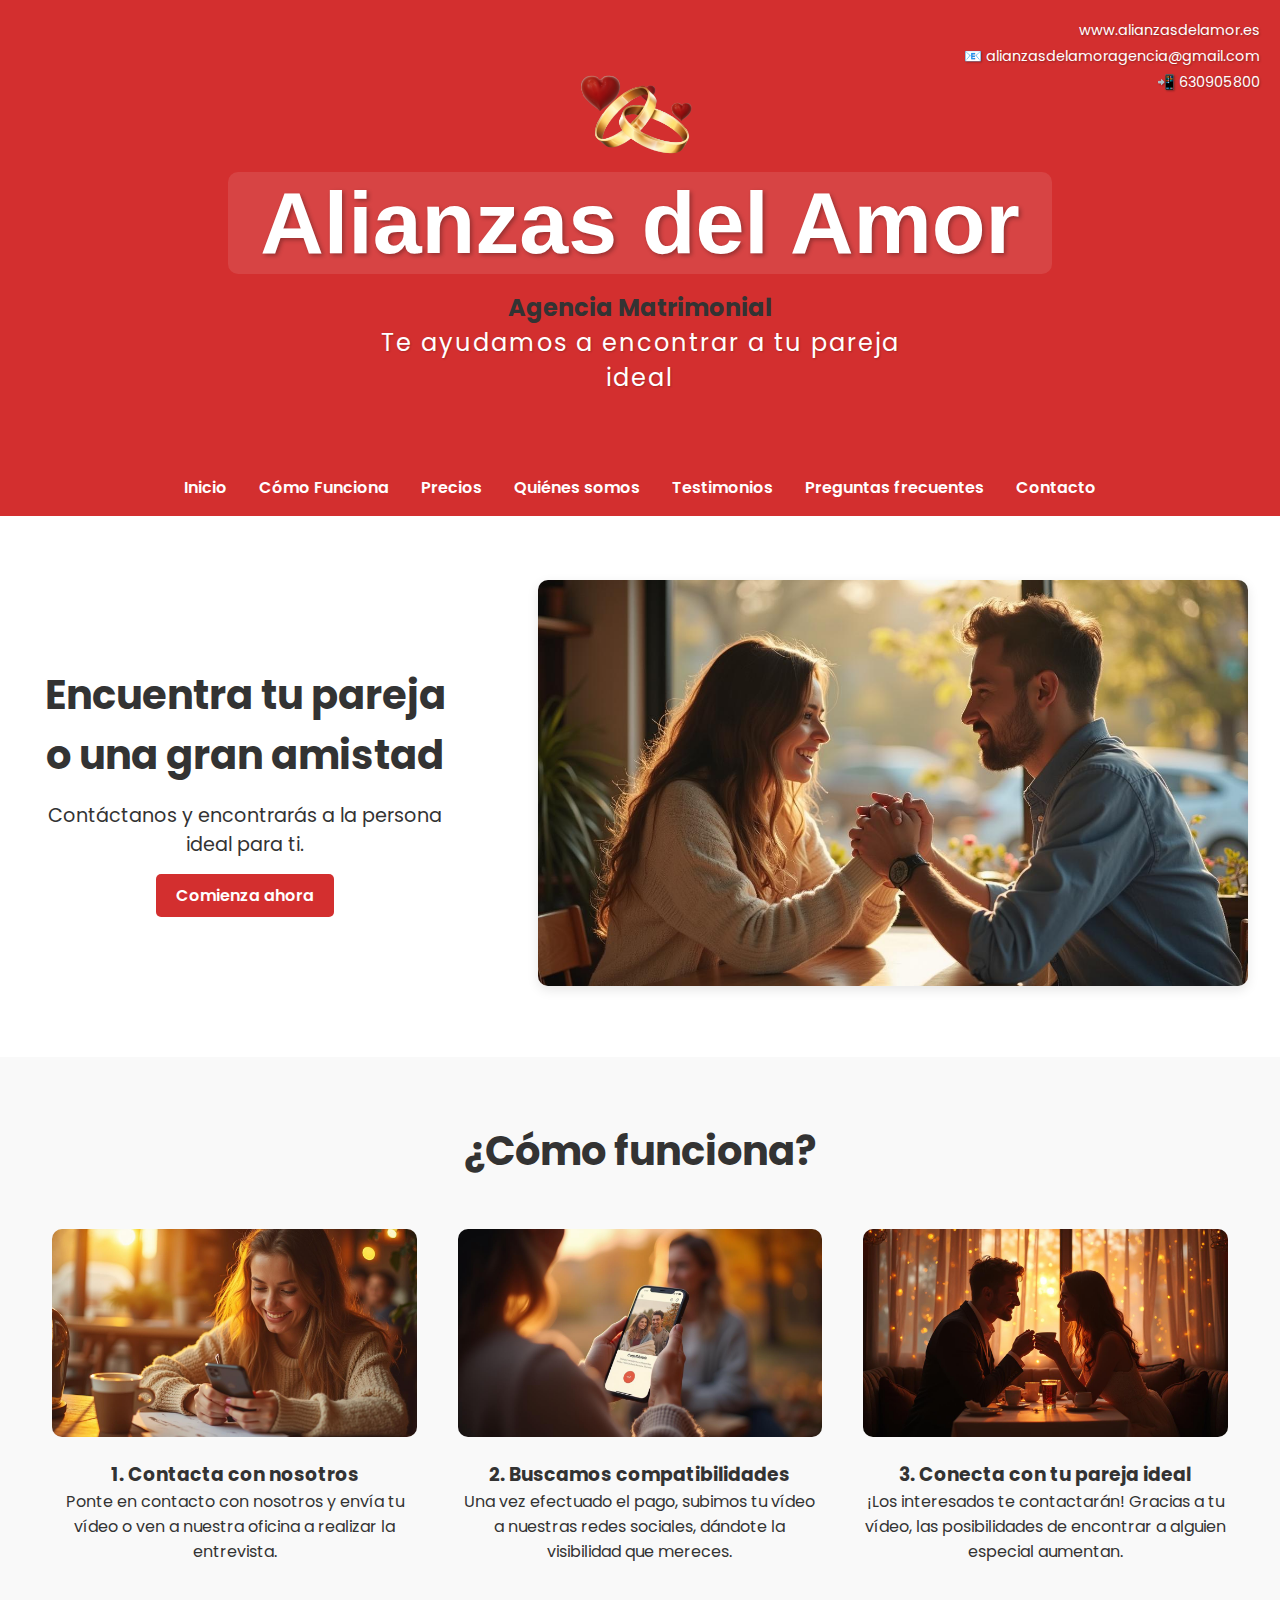
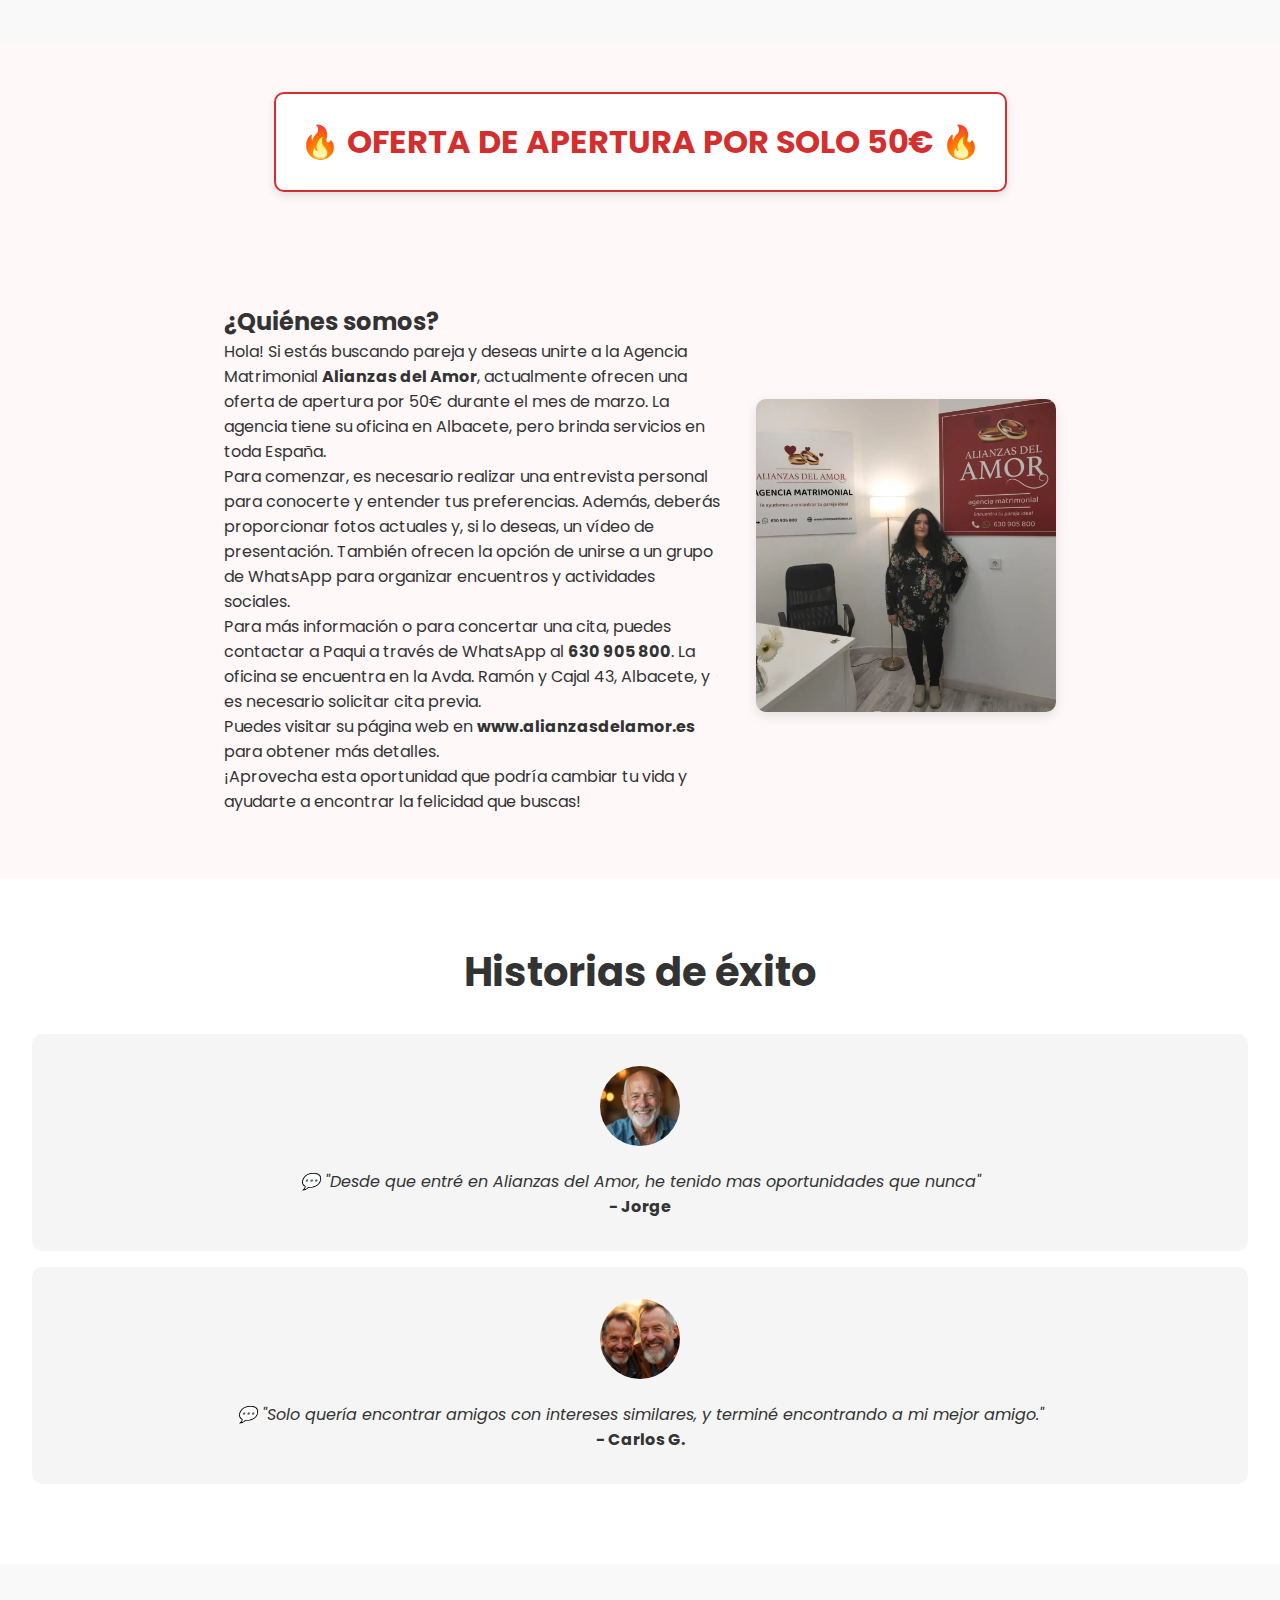
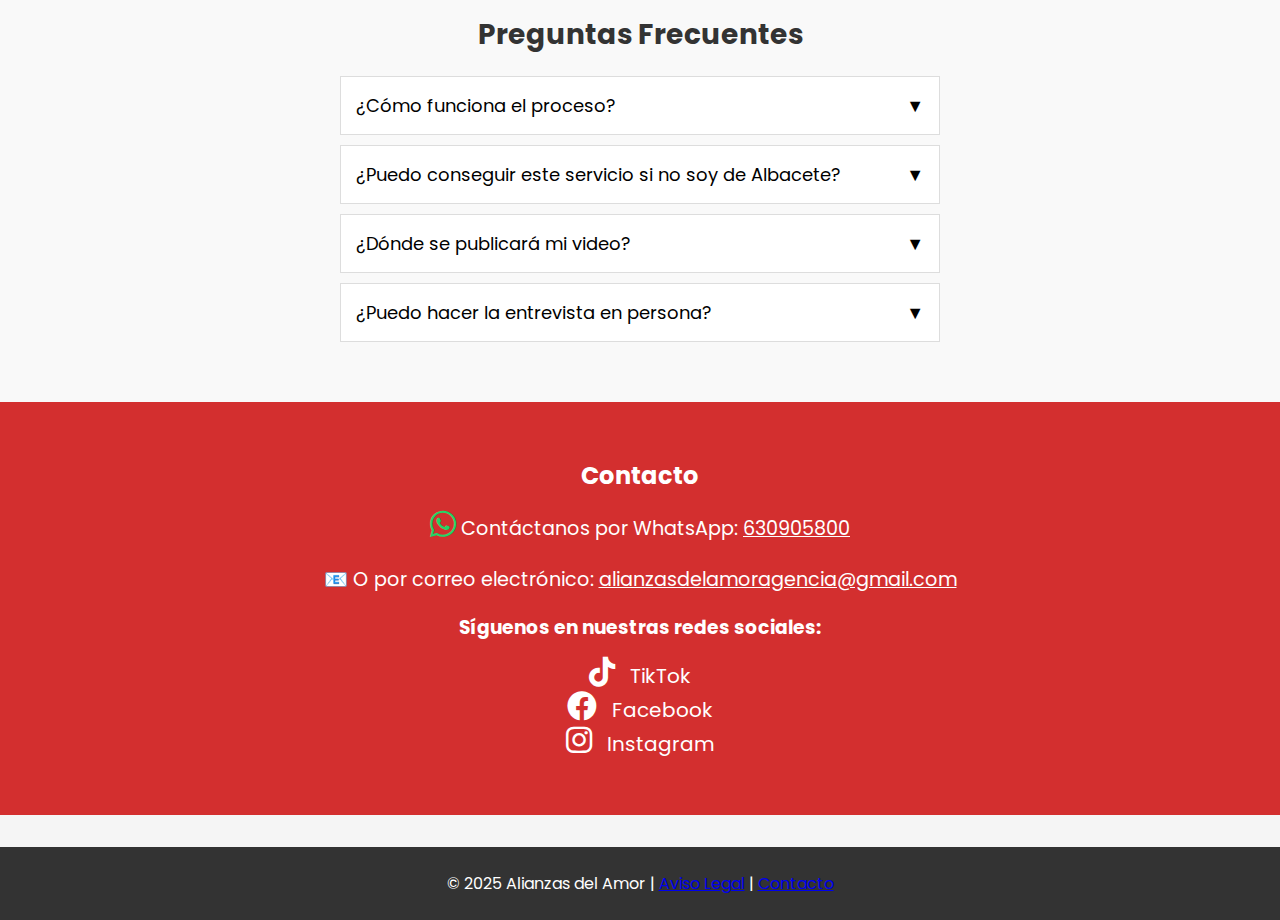
<file: index.html>
<!DOCTYPE html>
<html lang="es">
<head>
    <meta charset="UTF-8">
    <meta name="viewport" content="width=device-width, initial-scale=1.0">
    <title>Alianzas del Amor</title>

    <!-- Favicon -->
    <link rel="icon" href="favicon.ico" type="image/x-icon">

    <!-- Imagen al compartir -->
    <meta property="og:title" content="Alianzas del Amor - Encuentra tu pareja ideal" />
    <meta property="og:description" content="Conoce nuestra agencia matrimonial y encuentra el amor de tu vida." />
    <meta property="og:image" content="https://raw.githubusercontent.com/alianzasdelamor/agenciamatrimonial/main/imagenes/portada.jpg
" /> 
    <meta property="og:url" content="http://www.alianzasdelamor.es/" />
    <meta property="og:type" content="website" />

    <!-- para iconos -->
    <link rel="stylesheet" href="https://cdnjs.cloudflare.com/ajax/libs/font-awesome/6.0.0-beta3/css/all.min.css">

    <!-- Etiquetas para busqueda en google -->
    <meta name="description" content="Alianzas del Amor, Agencia matrimonial para encontrar pareja. Historias de amor reales y conexiones auténticas. Te ayudamos a encontrar tu pareja ideal">
    <meta name="keywords" content="agencia matrimonial, encontrar pareja, relaciones serias, alianzas del amor, alianzasdelamor, alquilofacil_albacete">

    
    <!-- Fuentes de Google -->
    <link href="https://fonts.googleapis.com/css2?family=Poppins:wght@400;600&display=swap" rel="stylesheet">
    <link href="https://fonts.googleapis.com/css2?family=Dancing+Script:wght@700&display=swap" rel="stylesheet">
    
    <!-- Hoja de estilos -->
    <link rel="stylesheet" href="style.css">
    
    <!-- Biblioteca AOS para animaciones -->
    <script src="https://cdn.jsdelivr.net/npm/aos@2.3.1/dist/aos.js"></script>
</head>
<body>
    <!-- Header -->
    <header>
        <div class="contact-info">
            <a href="https://www.alianzasdelamor.es/" target="_blank">www.alianzasdelamor.es</a> 
            <a href="mailto:alianzasdelamoragencia@gmail.com">📧 alianzasdelamoragencia@gmail.com</a>
            <a href="https://wa.me/34630905800" target="_blank">📲 630905800</a>
        </div>
        <div class="header-content">
            <img src="imagenes/logo.png" alt="Logo Alianzas del Amor" class="logo">
            <h1>Alianzas del Amor</h1>
            <h2 class="subtitulo">Agencia Matrimonial</h2>
        </div>
        <p>Te ayudamos a encontrar a tu pareja ideal</p>
    </header>

    <!-- Barra de Navegación -->
    <nav>
        <ul>
            <li><a href="#hero">Inicio</a></li>
            <li><a href="#como-funciona">Cómo Funciona</a></li>
            <li><a href="#precios">Precios</a></li>
            <li><a href="#quienes-somos">Quiénes somos</a></li>
            <li><a href="#testimonios">Testimonios</a></li>
            <li><a href="#faq">Preguntas frecuentes</a></li>
            <li><a href="#contacto">Contacto</a></li>
        </ul>
    </nav>

    <!-- Sección Hero -->
    <section class="hero" id="hero" data-aos="fade-up" data-aos-delay="100">
        <div class="hero-text">
            <h2>Encuentra tu pareja o una gran amistad</h2>
            <p>Contáctanos y encontrarás a la persona ideal para ti.</p>
            <a href="#contacto" class="btn">Comienza ahora</a>
        </div>
        <div class="hero-img">
            <img src="imagenes/pareja_feliz.jpg" alt="Pareja feliz">
        </div>
    </section>

    <!-- Sección de Cómo Funciona -->
    <section class="como-funciona" id="como-funciona" data-aos="fade-up" data-aos-delay="150">
        <h2>¿Cómo funciona?</h2>
        <div class="pasos">
            <div class="paso" data-aos="zoom-in" data-aos-delay="200">
                <img src="imagenes/formulario.jpg" alt="Formulario">
                <h3>1. Contacta con nosotros</h3>
                <p>Ponte en contacto con nosotros y envía tu vídeo o ven a nuestra oficina a realizar la entrevista.</p>
            </div>
            <div class="paso" data-aos="zoom-in" data-aos-delay="250">
                <img src="imagenes/conexion.jpg" alt="Conexión">
                <h3>2. Buscamos compatibilidades</h3>
                <p>Una vez efectuado el pago, subimos tu vídeo a nuestras redes sociales, dándote la visibilidad que mereces.</p>
            </div>
            <div class="paso" data-aos="zoom-in" data-aos-delay="300">
                <img src="imagenes/cita.jpg" alt="Cita">
                <h3>3. Conecta con tu pareja ideal</h3>
                <p>¡Los interesados te contactarán! Gracias a tu vídeo, las posibilidades de encontrar a alguien especial aumentan.</p>
            </div>
        </div>
    </section>

    <!-- Sección de Precios -->
    <section class="precios" id="precios" data-aos="fade-up">
    <h2 class="oferta-texto">🔥 OFERTA DE APERTURA POR SOLO 50€ 🔥</h2>
    </section>

    <!-- Sección de quienes somos -->
    <section class="quienes-somos" id="quienes-somos" data-aos="fade-up">
    <div class="contenido">
        <div class="texto">
            <h2>¿Quiénes somos?</h2>
            <p>Hola! Si estás buscando pareja y deseas unirte a la Agencia Matrimonial <strong>Alianzas del Amor</strong>, actualmente ofrecen una oferta de apertura por 50€ durante el mes de marzo. La agencia tiene su oficina en Albacete, pero brinda servicios en toda España.</p>
            <p>Para comenzar, es necesario realizar una entrevista personal para conocerte y entender tus preferencias. Además, deberás proporcionar fotos actuales y, si lo deseas, un vídeo de presentación. También ofrecen la opción de unirse a un grupo de WhatsApp para organizar encuentros y actividades sociales.</p>
            <p>Para más información o para concertar una cita, puedes contactar a Paqui a través de WhatsApp al <strong>630 905 800</strong>. La oficina se encuentra en la Avda. Ramón y Cajal 43, Albacete, y es necesario solicitar cita previa.</p>
            <p>Puedes visitar su página web en <strong>www.alianzasdelamor.es</strong> para obtener más detalles.</p>
            <p>¡Aprovecha esta oportunidad que podría cambiar tu vida y ayudarte a encontrar la felicidad que buscas!</p> 
        </div>
        <div class="imagen">
            <img src="imagenes/paqui.jpeg" alt="Paqui - Alianzas del Amor">
        </div>
    </div>
    </section>



    <!-- Testimonios -->
    <section class="testimonios" id="testimonios" data-aos="fade-up" data-aos-delay="100">
        <h2>Historias de éxito</h2>
        <div class="testimonio" data-aos="fade-right" data-aos-delay="150">
            <img src="imagenes/juan.png" alt="María y Jorge">
            <p>💬 "Desde que entré en Alianzas del Amor, he tenido mas oportunidades que nunca"</p>
            <h4>- Jorge</h4>
        </div>
        <div class="testimonio" data-aos="fade-left" data-aos-delay="200">
            <img src="imagenes/carlos.jpg" alt="Carlos G.">
            <p>💬 "Solo quería encontrar amigos con intereses similares, y terminé encontrando a mi mejor amigo."</p>
            <h4>- Carlos G.</h4>
        </div>
    </section>

    <!-- FAQ -->
    <section id="faq" class="faq-section">
    <div class="container">
        <h2>Preguntas Frecuentes</h2>
        <div class="faq-item">
            <button class="faq-question">¿Cómo funciona el proceso? <span class="arrow">▼</span></button>
            <div class="faq-answer">
                <p>Contacta por WhatsApp con nosotros, acepta la política de privacidad, graba un video o realiza una entrevista en persona con Paqui, y tu video se subirá a nuestras redes sociales para encontrar personas interesadas en ti.</p>
            </div>
        </div>
        <div class="faq-item">
            <button class="faq-question">¿Puedo conseguir este servicio si no soy de Albacete? <span class="arrow">▼</span></button>
            <div class="faq-answer">
                <p>Por supuesto, si no tienes la posibilidad de agendar una entrevista con nosotros, te damos la posibilidad de enviar tu propio vídeo.</p>
            </div>
        </div>
        <div class="faq-item">
            <button class="faq-question">¿Dónde se publicará mi video? <span class="arrow">▼</span></button>
            <div class="faq-answer">
                <p>Los videos se suben a las redes sociales de la agencia matrimonial para que personas interesadas puedan contactarte.</p>
            </div>
        </div>
        <div class="faq-item">
            <button class="faq-question">¿Puedo hacer la entrevista en persona? <span class="arrow">▼</span></button>
            <div class="faq-answer">
                <p>Sí, si vives cerca de Albacete, puedes realizar la entrevista en persona con nosotros.</p>
            </div>
        </div>
    </div>
    </section>


    <!-- Sección de Contacto -->
    <section class="contacto" id="contacto" data-aos="fade-up" data-aos-delay="100">
        <h2>Contacto</h2>
        <div class="info-contacto">
            <p>
                <i class="fab fa-whatsapp" style="font-size: 30px; color: #25D366;"></i>
                Contáctanos por WhatsApp: 
                <a href="https://wa.me/34630905800" target="_blank">630905800</a>
            </p>
            <p>📧 O por correo electrónico: 
                <a href="mailto:alianzasdelamoragencia@gmail.com">alianzasdelamoragencia@gmail.com</a>
            </p>
        </div>

        <!-- Sección de Redes Sociales -->
        <div class="redes-sociales">
            <h3>Síguenos en nuestras redes sociales:</h3>
            <ul>
                <li><a href="https://www.tiktok.com/@alquilofacil_albacete" target="_blank"><i class="fab fa-tiktok" style="font-size: 30px;"></i> TikTok</a></li>
                <li><a href="https://www.facebook.com/people/Alianzas-del-Amor/61573370337314/" target="_blank"><i class="fab fa-facebook" style="font-size: 30px;"></i> Facebook</a></li>
                <li><a href="https://www.instagram.com/alquilofacil_albacete" target="_blank"><i class="fab fa-instagram" style="font-size: 30px;"></i> Instagram</a></li>
            </ul>
        </div>
    </section>

    <!-- Botón Volver Arriba -->
    <button id="back-to-top" title="Volver arriba">↑</button>

    <footer>
    <p>
        © 2025 Alianzas del Amor | 
        <a href="aviso-legal.html">Aviso Legal</a> | 
        <a href="mailto:paquigregorionavarro@gmail.com">Contacto</a>
    </p>
    </footer>

    <script src="script.js"></script>
</body>
</html>
</file>
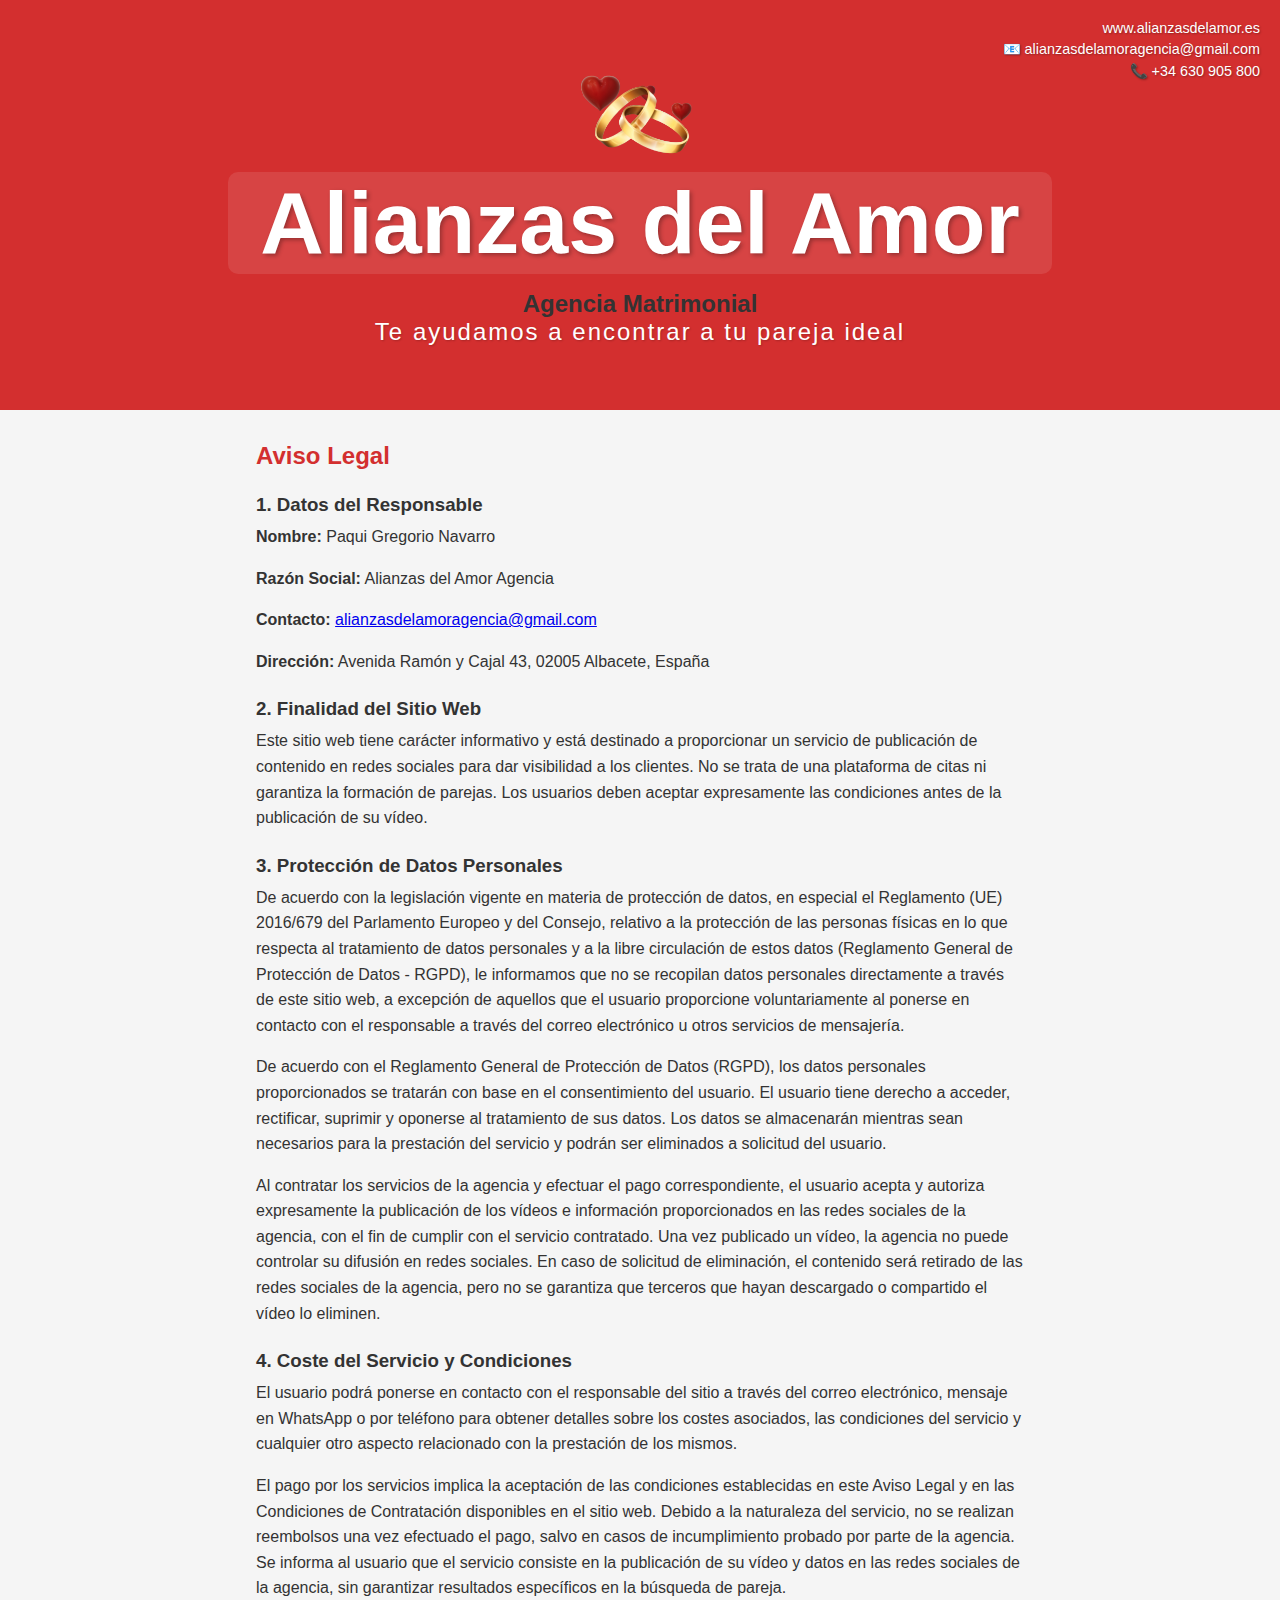
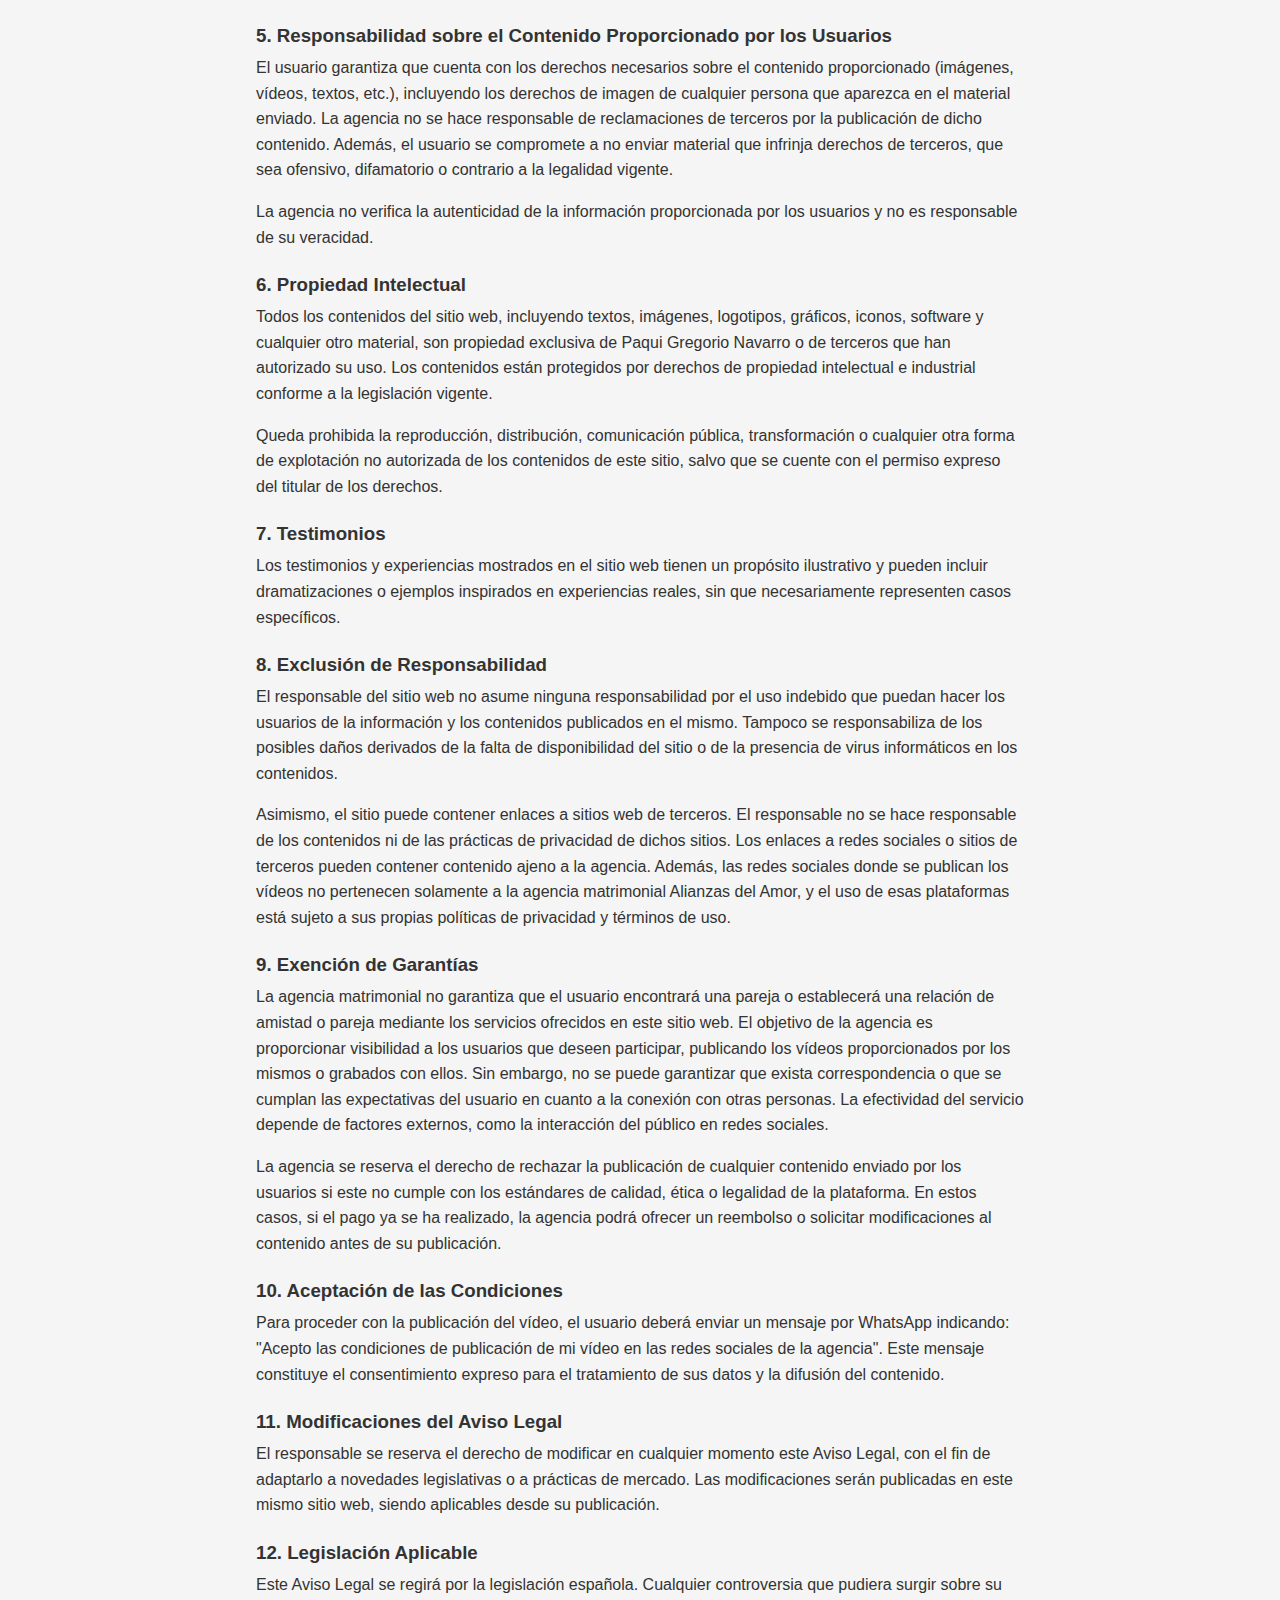
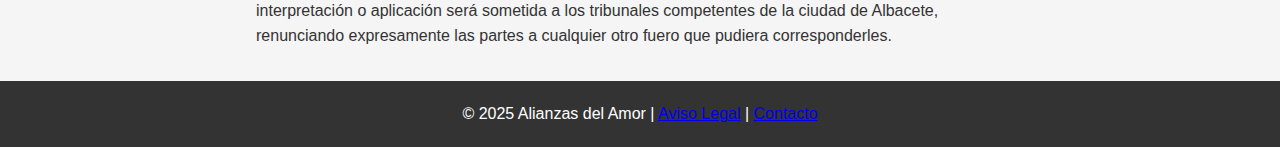
<file: aviso-legal.html>
<!DOCTYPE html>
<html lang="es">
<head>
    <meta charset="UTF-8">
    <meta name="viewport" content="width=device-width, initial-scale=1.0">
    <title>Aviso Legal - Alianzas del Amor</title>

    <!-- Favicon -->
    <link rel="icon" href="favicon.ico" type="image/x-icon">
    
    <link rel="stylesheet" href="style.css">
</head>
<body>
    <!-- Header -->
    <header>
        <div class="contact-info">
            <a href="https://www.alianzasdelamor.es/" target="_blank">www.alianzasdelamor.es</a>
            <a href="mailto:alianzasdelamoragencia@gmail.com">📧 alianzasdelamoragencia@gmail.com</a>
            <a href="tel:+34630905800">📞 +34 630 905 800</a>
        </div>
        <div class="header-content">
            <img src="imagenes/logo.png" alt="Logo Alianzas del Amor" class="logo">
            <h1>Alianzas del Amor</h1>
            <h2 class="subtitulo">Agencia Matrimonial</h2>
        </div>
        <p>Te ayudamos a encontrar a tu pareja ideal</p>
    </header>

    <main class="contenedor">
    <h2>Aviso Legal</h2>
    
    <h3>1. Datos del Responsable</h3>
    <p><strong>Nombre:</strong> Paqui Gregorio Navarro</p>
    <p><strong>Razón Social:</strong> Alianzas del Amor Agencia</p>
    <p><strong>Contacto:</strong> <a href="mailto:alianzasdelamoragencia@gmail.com">alianzasdelamoragencia@gmail.com</a></p>
    <p><strong>Dirección:</strong> Avenida Ramón y Cajal 43, 02005 Albacete, España</p>

    <h3>2. Finalidad del Sitio Web</h3>
    <p>Este sitio web tiene carácter informativo y está destinado a proporcionar un servicio de publicación de contenido en redes sociales para dar visibilidad a los clientes. No se trata de una plataforma de citas ni garantiza la formación de parejas. Los usuarios deben aceptar expresamente las condiciones antes de la publicación de su vídeo.</p>

    <h3>3. Protección de Datos Personales</h3>
    <p>De acuerdo con la legislación vigente en materia de protección de datos, en especial el Reglamento (UE) 2016/679 del Parlamento Europeo y del Consejo, relativo a la protección de las personas físicas en lo que respecta al tratamiento de datos personales y a la libre circulación de estos datos (Reglamento General de Protección de Datos - RGPD), le informamos que no se recopilan datos personales directamente a través de este sitio web, a excepción de aquellos que el usuario proporcione voluntariamente al ponerse en contacto con el responsable a través del correo electrónico u otros servicios de mensajería.</p>

    <p>De acuerdo con el Reglamento General de Protección de Datos (RGPD), los datos personales proporcionados se tratarán con base en el consentimiento del usuario. El usuario tiene derecho a acceder, rectificar, suprimir y oponerse al tratamiento de sus datos. Los datos se almacenarán mientras sean necesarios para la prestación del servicio y podrán ser eliminados a solicitud del usuario.</p>
    
    <p>Al contratar los servicios de la agencia y efectuar el pago correspondiente, el usuario acepta y autoriza expresamente la publicación de los vídeos e información proporcionados en las redes sociales de la agencia, con el fin de cumplir con el servicio contratado. Una vez publicado un vídeo, la agencia no puede controlar su difusión en redes sociales. En caso de solicitud de eliminación, el contenido será retirado de las redes sociales de la agencia, pero no se garantiza que terceros que hayan descargado o compartido el vídeo lo eliminen.</p>

    <h3>4. Coste del Servicio y Condiciones</h3>
    <p>El usuario podrá ponerse en contacto con el responsable del sitio a través del correo electrónico, mensaje en WhatsApp o por teléfono para obtener detalles sobre los costes asociados, las condiciones del servicio y cualquier otro aspecto relacionado con la prestación de los mismos.</p>
    
    <p>El pago por los servicios implica la aceptación de las condiciones establecidas en este Aviso Legal y en las Condiciones de Contratación disponibles en el sitio web. Debido a la naturaleza del servicio, no se realizan reembolsos una vez efectuado el pago, salvo en casos de incumplimiento probado por parte de la agencia. Se informa al usuario que el servicio consiste en la publicación de su vídeo y datos en las redes sociales de la agencia, sin garantizar resultados específicos en la búsqueda de pareja.</p>

    <h3>5. Responsabilidad sobre el Contenido Proporcionado por los Usuarios</h3>
    <p>El usuario garantiza que cuenta con los derechos necesarios sobre el contenido proporcionado (imágenes, vídeos, textos, etc.), incluyendo los derechos de imagen de cualquier persona que aparezca en el material enviado. La agencia no se hace responsable de reclamaciones de terceros por la publicación de dicho contenido. Además, el usuario se compromete a no enviar material que infrinja derechos de terceros, que sea ofensivo, difamatorio o contrario a la legalidad vigente.</p>

    <p>La agencia no verifica la autenticidad de la información proporcionada por los usuarios y no es responsable de su veracidad.</p>

    <h3>6. Propiedad Intelectual</h3>
    <p>Todos los contenidos del sitio web, incluyendo textos, imágenes, logotipos, gráficos, iconos, software y cualquier otro material, son propiedad exclusiva de Paqui Gregorio Navarro o de terceros que han autorizado su uso. Los contenidos están protegidos por derechos de propiedad intelectual e industrial conforme a la legislación vigente.</p>
    
    <p>Queda prohibida la reproducción, distribución, comunicación pública, transformación o cualquier otra forma de explotación no autorizada de los contenidos de este sitio, salvo que se cuente con el permiso expreso del titular de los derechos.</p>

    <h3>7. Testimonios</h3>
    <p>Los testimonios y experiencias mostrados en el sitio web tienen un propósito ilustrativo y pueden incluir dramatizaciones o ejemplos inspirados en experiencias reales, sin que necesariamente representen casos específicos.</p>
        
    <h3>8. Exclusión de Responsabilidad</h3>
    <p>El responsable del sitio web no asume ninguna responsabilidad por el uso indebido que puedan hacer los usuarios de la información y los contenidos publicados en el mismo. Tampoco se responsabiliza de los posibles daños derivados de la falta de disponibilidad del sitio o de la presencia de virus informáticos en los contenidos.</p>
    
    <p>Asimismo, el sitio puede contener enlaces a sitios web de terceros. El responsable no se hace responsable de los contenidos ni de las prácticas de privacidad de dichos sitios. Los enlaces a redes sociales o sitios de terceros pueden contener contenido ajeno a la agencia. Además, las redes sociales donde se publican los vídeos no pertenecen solamente a la agencia matrimonial Alianzas del Amor, y el uso de esas plataformas está sujeto a sus propias políticas de privacidad y términos de uso.</p>

    <h3>9. Exención de Garantías</h3>
    <p>La agencia matrimonial no garantiza que el usuario encontrará una pareja o establecerá una relación de amistad o pareja mediante los servicios ofrecidos en este sitio web. El objetivo de la agencia es proporcionar visibilidad a los usuarios que deseen participar, publicando los vídeos proporcionados por los mismos o grabados con ellos. Sin embargo, no se puede garantizar que exista correspondencia o que se cumplan las expectativas del usuario en cuanto a la conexión con otras personas. La efectividad del servicio depende de factores externos, como la interacción del público en redes sociales.</p>
    
    <p>La agencia se reserva el derecho de rechazar la publicación de cualquier contenido enviado por los usuarios si este no cumple con los estándares de calidad, ética o legalidad de la plataforma. En estos casos, si el pago ya se ha realizado, la agencia podrá ofrecer un reembolso o solicitar modificaciones al contenido antes de su publicación.</p>

    <h3>10. Aceptación de las Condiciones</h3>
    <p>Para proceder con la publicación del vídeo, el usuario deberá enviar un mensaje por WhatsApp indicando: "Acepto las condiciones de publicación de mi vídeo en las redes sociales de la agencia". Este mensaje constituye el consentimiento expreso para el tratamiento de sus datos y la difusión del contenido.</p>

    <h3>11. Modificaciones del Aviso Legal</h3>
    <p>El responsable se reserva el derecho de modificar en cualquier momento este Aviso Legal, con el fin de adaptarlo a novedades legislativas o a prácticas de mercado. Las modificaciones serán publicadas en este mismo sitio web, siendo aplicables desde su publicación.</p>

    <h3>12. Legislación Aplicable</h3>
    <p>Este Aviso Legal se regirá por la legislación española. Cualquier controversia que pudiera surgir sobre su interpretación o aplicación será sometida a los tribunales competentes de la ciudad de Albacete, renunciando expresamente las partes a cualquier otro fuero que pudiera corresponderles.</p>
    </main>




    <footer>
        <p>
            © 2025 Alianzas del Amor | 
            <a href="aviso-legal.html">Aviso Legal</a> | 
            <a href="mailto:alianzasdelamoragencia@gmail.com">Contacto</a>
        </p>
    </footer>
</body>
</html>
</file>
<file: style.css>
* {
    margin: 0;
    padding: 0;
    box-sizing: border-box;
    font-family: 'Poppins', sans-serif;
}

body {
    background-color: #f5f5f5;
    color: #333;
}

/* ================= HEADER ACTUALIZADO ================= */
/* 📌 HEADER ROMÁNTICO CON CORAZONES ANIMADOS */
header {
    background: #D32F2F;
    padding: 4rem 0;
    position: relative;
    text-align: center;
    overflow: hidden;
}

/* Corazones grandes de fondo */
header::before,
header::after {
    content: '';
    position: absolute;
    font-size: 6rem;
    opacity: 0.15;
    top: 50%;
    transform: translateY(-50%);
    animation: float 3s ease-in-out infinite;
    z-index: 1;
}

header::before {
    left: 15%;
}

header::after {
    right: 15%;
}

.header-content {
    display: flex;
    flex-direction: column;
    align-items: center;
    justify-content: center;
}

.logo {
    width: 130px; /* Ajusta el tamaño del logo */
    margin-bottom: 10px;
}
/* Animación de flotación */
@keyframes float {
    0%, 100% { 
        transform: translateY(-50%) rotate(0deg);
    }
    50% { 
        transform: translateY(-55%) rotate(10deg);
    }
}

/* Título principal */
header h1 {
    font-family: 'Playfair Display', sans-serif;
    font-size: 5.5rem;
    color: #fff;
    text-shadow: 2px 2px 4px rgba(0, 0, 0, 0.3);
    margin-bottom: 1rem;
    position: relative;
    z-index: 2;
    display: inline-block;
    padding: 0 2rem;
    background: rgba(255, 255, 255, 0.1);
    border-radius: 10px;
}

/* Subtítulo */
header p {
    font-size: 1.5rem;
    color: #fff;
    letter-spacing: 2px;
    position: relative;
    z-index: 2;
    max-width: 600px;
    margin: 0 auto;
    padding: 0 1rem;
    text-shadow: 1px 1px 2px rgba(0, 0, 0, 0.2);
}

/* Info de contacto ACTUALIZADA */
.contact-info {
    position: absolute;
    top: 20px;
    right: 20px;
    z-index: 3;
    display: flex;
    flex-direction: column;
    align-items: flex-end;
    gap: 5px;
}

.contact-info a {
    color: #fff;
    text-shadow: 1px 1px 2px rgba(0, 0, 0, 0.3);
    text-decoration: none;
    font-size: 0.9rem;
    transition: color 0.3s ease;
}

.contact-info a:hover {
    color: #ff8b94;
}

/* ================= RESTO DEL CSS ================= */
/* Barra de Navegación */
nav {
    background-color: #D32F2F;
    padding: 1rem;
    position: sticky;
    top: 0;
    z-index: 1000;
}

nav ul {
    list-style: none;
    display: flex;
    justify-content: center;
    gap: 2rem;
}

nav ul li a {
    color: white;
    text-decoration: none;
    font-weight: 600;
    transition: color 0.3s ease;
}

nav ul li a:hover {
    color: #ff8b94;
}

/* Efectos Hover en Pasos */
.paso {
    width: 30%;
    margin: 1rem 0;
    transition: transform 0.3s ease, box-shadow 0.3s ease;
}

.paso:hover {
    transform: translateY(-10px);
    box-shadow: 0px 8px 16px rgba(0, 0, 0, 0.2);
}

/* Imágenes en Testimonios */
.testimonio img {
    width: 80px;
    height: 80px;
    border-radius: 50%;
    margin-bottom: 1rem;
    object-fit: cover;
}

/* Botón Volver Arriba */
#back-to-top {
    position: fixed;
    bottom: 20px;
    right: 20px;
    background-color: #D32F2F;
    color: white;
    border: none;
    border-radius: 50%;
    width: 40px;
    height: 40px;
    font-size: 1.5rem;
    cursor: pointer;
    display: none;
    transition: background-color 0.3s ease;
}

#back-to-top:hover {
    background-color: #ff8b94;
}

/* Resto del CSS */
.hero {
    display: flex;
    justify-content: center; /* Cambiado de space-between */
    align-items: center;
    padding: 4rem 2rem;
    background-color: #fff;
    gap: 5rem; /* Espacio entre texto e imagen */
    text-align: center; /* Centrado para móviles */
}

.hero-text {
    max-width: 50%;
}

.hero-text h2 {
    font-size: 2.5rem;
    margin-bottom: 1rem;
}

.hero-text p {
    font-size: 1.2rem;
    margin-bottom: 1.5rem;
}

.hero-img img {
    width: 100%; /* Ocupa todo el espacio del contenedor */
    border-radius: 10px;
    box-shadow: 0px 4px 12px rgba(0, 0, 0, 0.1);
    margin: 0 auto; /* Centrado horizontal */
}

.btn {
    padding: 10px 20px;
    background-color: #d32f2f;
    color: white;
    border: none;
    border-radius: 5px;
    text-decoration: none;
    font-weight: 600;
    transition: background-color 0.3s ease;
}

.btn:hover {
    background-color: #ff8b94;
}

.como-funciona {
    padding: 4rem 2rem;
    text-align: center;
    background-color: #f9f9f9;
}

.como-funciona h2 {
    font-size: 2.5rem;
    margin-bottom: 2rem;
}

.pasos {
    display: flex;
    justify-content: space-around;
    flex-wrap: wrap;
}

.paso img {
    width: 100%;
    border-radius: 10px;
    margin-bottom: 1rem;
}

.testimonios {
    padding: 4rem 2rem;
    text-align: center;
    background-color: #fff;
}

.testimonios h2 {
    font-size: 2.5rem;
    margin-bottom: 2rem;
}

.testimonio {
    background-color: #f5f5f5;
    padding: 2rem;
    border-radius: 10px;
    margin: 1rem 0;
}

.testimonio p {
    font-style: italic;
}

.contacto {
    padding: 3.5rem 2rem;
    text-align: center;
    background-color: #D32F2F;
    color: white;
}

.contacto form {
    margin-top: 1.5rem;
}

footer {
    text-align: center;
    padding: 1.5rem;
    background-color: #333;
    color: white;
    margin-top: 2rem;
}

/* SECCIÓN DE PRECIOS */
.precios {
    padding: 3rem 2rem;
    background: #fff8f9;
    text-align: center;
}

/* Estilo del texto de la oferta */
.oferta-texto {
    font-size: 2rem;
    color: #d32f2f;
    background: white;
    padding: 1.5rem;
    border-radius: 10px;
    display: inline-block;
    font-weight: bold;
    box-shadow: 0 4px 10px rgba(0, 0, 0, 0.1);
    border: 2px solid #d32f2f;
    transition: transform 0.3s ease, box-shadow 0.3s ease;
}

/* Efecto al pasar el mouse (hover) */
.oferta-texto:hover {
    transform: translateY(-5px);
    box-shadow: 0 8px 15px rgba(0, 0, 0, 0.2);
}


.contacto form {
    display: none; /* Oculta el formulario existente */
}

.info-contacto {
    font-size: 1.2rem;
    line-height: 1.8;
    white-space: nowrap;
}

.info-contacto a {
    color: white;
    text-decoration: underline;
    transition: opacity 0.3s ease;
}

.info-contacto a:hover {
    opacity: 0.8;
}

.info-contacto p {
    margin: 1rem 0;
}

.info-pago {
    color: #666;
    font-size: 0.9rem;
    margin-top: 1rem;
}

.plan ul {
    list-style: none;
    text-align: left;
    margin: 1.5rem 0;
}

.plan li {
    padding: 0.5rem 0;
    display: flex;
    align-items: center;
    gap: 0.5rem;
}

.plan li:before {
    content: "✓";
    color: #d32f2f;
    font-weight: bold;
}
/* Sección faq */
.faq-section {
    padding: 50px 20px;
    background-color: #f9f9f9;
    text-align: center;
}

.faq-section h2 {
    font-size: 28px;
    margin-bottom: 20px;
    color: #333;
    text-align: center; /* Asegura que el título esté centrado */
    width: 100%;
}

.faq-item {
    max-width: 600px;
    margin: 10px auto;
    text-align: left;
}

.faq-question {
    width: 100%;
    background: #fff;
    border: 1px solid #ddd;
    padding: 15px;
    font-size: 18px;
    cursor: pointer;
    text-align: left;
    display: flex;
    justify-content: space-between;
    align-items: center;
}

.faq-question .arrow {
    transition: transform 0.3s ease;
}

.faq-answer {
    display: none;
    padding: 15px;
    background: #fff;
    border-left: 3px solid #007BFF;
    font-size: 16px;
    color: #555;
}

.faq-item.active .faq-answer {
    display: block;
}

.faq-item.active .faq-question .arrow {
    transform: rotate(180deg);
}

/* Cambiar color de texto a blanco en redes sociales */
.redes-sociales a {
    color: white;
    font-size: 20px;
    text-decoration: none;
}

.redes-sociales i {
    color: white;
    font-size: 30px;
    margin-right: 10px;
}

.redes-sociales a:hover {
    color: #ff9800; /* Color de hover opcional */
}

/* Espacio entre el título "Síguenos en nuestras redes sociales:" y la lista */
.redes-sociales h3 {
    margin-bottom: 15px; /* Ajusta el valor según lo que necesites */
}

.redes-sociales {
    text-align: center; /* Centra el contenido */
}

.redes-sociales ul {
    list-style: none; /* Quita los puntos */
    padding: 0; /* Elimina espacio extra a la izquierda */
    margin: 0 auto; /* Centra la lista */
    display: inline-block; /* Permite centrar la lista en línea */
}



/* Estilos para el aviso legal */
.contenedor {
    max-width: 800px;
    margin: 2rem auto;
    padding: 0 1rem;
    text-align: left;
}

.contenedor h2 {
    color: #d32f2f;
    margin-bottom: 1.5rem;
}

.contenedor h3 {
    color: #333;
    margin-top: 1.5rem;
    margin-bottom: 0.5rem;
}

.contenedor p {
    line-height: 1.6;
    margin-bottom: 1rem;
}

.quienes-somos {
    padding: 4rem 2rem;
    text-align: center;
    background-color: #fff8f9;
}

.contenido {
    display: flex;
    flex-wrap: wrap;
    justify-content: center;
    align-items: center;
    gap: 2rem;
    max-width: 900px;
    margin: auto;
}

.texto {
    flex: 1;
    max-width: 500px;
    text-align: left;
}

.imagen img {
    max-width: 300px;
    border-radius: 10px;
    box-shadow: 0px 4px 12px rgba(0, 0, 0, 0.1);
}

/* Media query para pantallas pequeñas (móviles) */
@media screen and (max-width: 768px) {
    .contenido {
        flex-direction: column; /* Cambia de fila a columna */
        gap: 1rem; /* Reduce el espacio entre los elementos */
    }

    .texto {
        max-width: 100%; /* Hace que el texto ocupe todo el ancho disponible */
        text-align: center; /* Centra el texto en pantallas pequeñas */
    }

    .imagen img {
        max-width: 80%; /* Hace que la imagen sea más pequeña en móviles */
    }
}



/* ================= MEJORAS PARA MÓVILES ================= */
@media (max-width: 1024px) {
    .hero {
        gap: 3rem;
        padding: 4rem 1rem;
    }
}@media (max-width: 768px) {
    /* Nuevas propiedades agregadas */
    html {
        scroll-snap-type: y mandatory;
        overscroll-behavior-y: contain;
    }

    /* Ajustes generales */
    .hero {
        flex-direction: column;
        gap: 2rem;
        text-align: center;
    }

    .hero-text {
        max-width: 100%;
        padding: 0 1rem;
    }

    .hero-img img {
        width: 80%;
        margin-top: 1rem;
    }

    /* Ajustes header */
    header::before,
    header::after {
        font-size: 5rem;
        left: 10%;
        right: 10%;
    }

    header h1 {
        font-size: 4rem;
        padding: 0 1rem;
    }

    /* Otros ajustes */
    .como-funciona {
        padding: 2rem;
    }

    .pasos {
        flex-direction: column;
    }

    .paso {
        width: 100%;
        margin: 1rem 0;
    }

    .testimonios {
        padding: 2rem;
    }

    .contacto input[type="email"] {
        width: 80%;
        margin-bottom: 10px;
    }

    .contacto button {
        width: 80%;
    }

    .info-contacto {
    font-size: 1rem;
    line-height: 1.8;
    }

    .info-contacto a {
    color: #fff;
    text-shadow: 1px 1px 2px rgba(0, 0, 0, 0.3);
    text-decoration: none;
    font-size: 1rem;
    transition: color 0.3s ease;
    }
    .info-contacto p {
        white-space: normal; /* Permite el salto de línea */
        display: flex;
        flex-direction: column;
    }

    .info-contacto p a {
        margin-top: 5px; /* Espacio entre el texto y el enlace */
    }

    footer {
        padding: 1rem;
    }

    nav ul {
        gap: 1rem;
        flex-wrap: wrap;
    }
}

@media (max-width: 480px) {
    /* Ajustes header móvil pequeño */
    header h1 {
        font-size: 3.5rem;
    }

    header::before,
    header::after {
        font-size: 3.5rem;
        left: 5%;
        right: 5%;
    }

    /* Otros ajustes */
    h1 {
        font-size: 2.5rem;
    }

    .hero-text h2 {
        font-size: 2rem;
    }

    .btn {
        font-size: 1rem;
        padding: 10px 15px;
    }

    .precio {
        font-size: 2rem;
    }

    .plan.unico {
        padding: 1.5rem;
    }

    .testimonios h2 {
        font-size: 2rem;
    }

    .testimonio p {
        font-size: 1rem;
    }

    .contact-info {
        position: static;
        text-align: center;
        margin-bottom: 1rem;
        align-items: center;
    }
}
</file>
